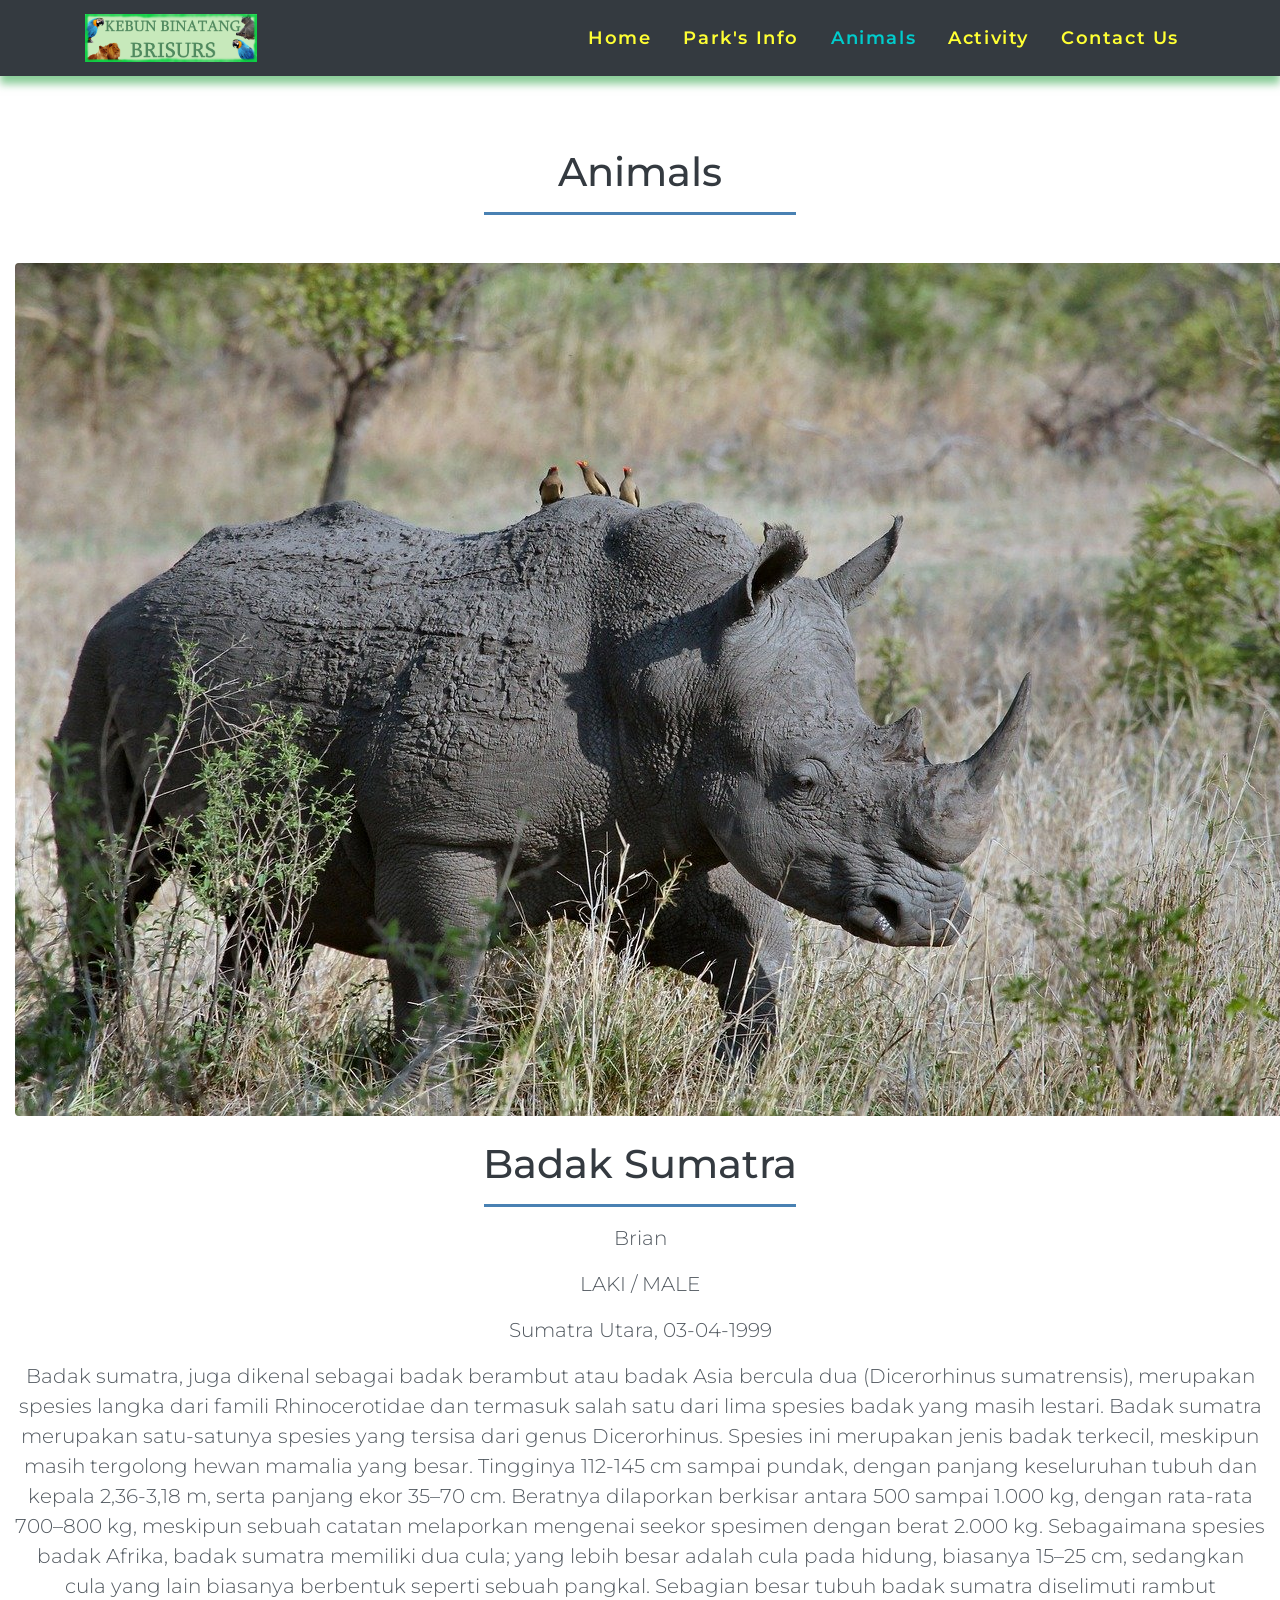
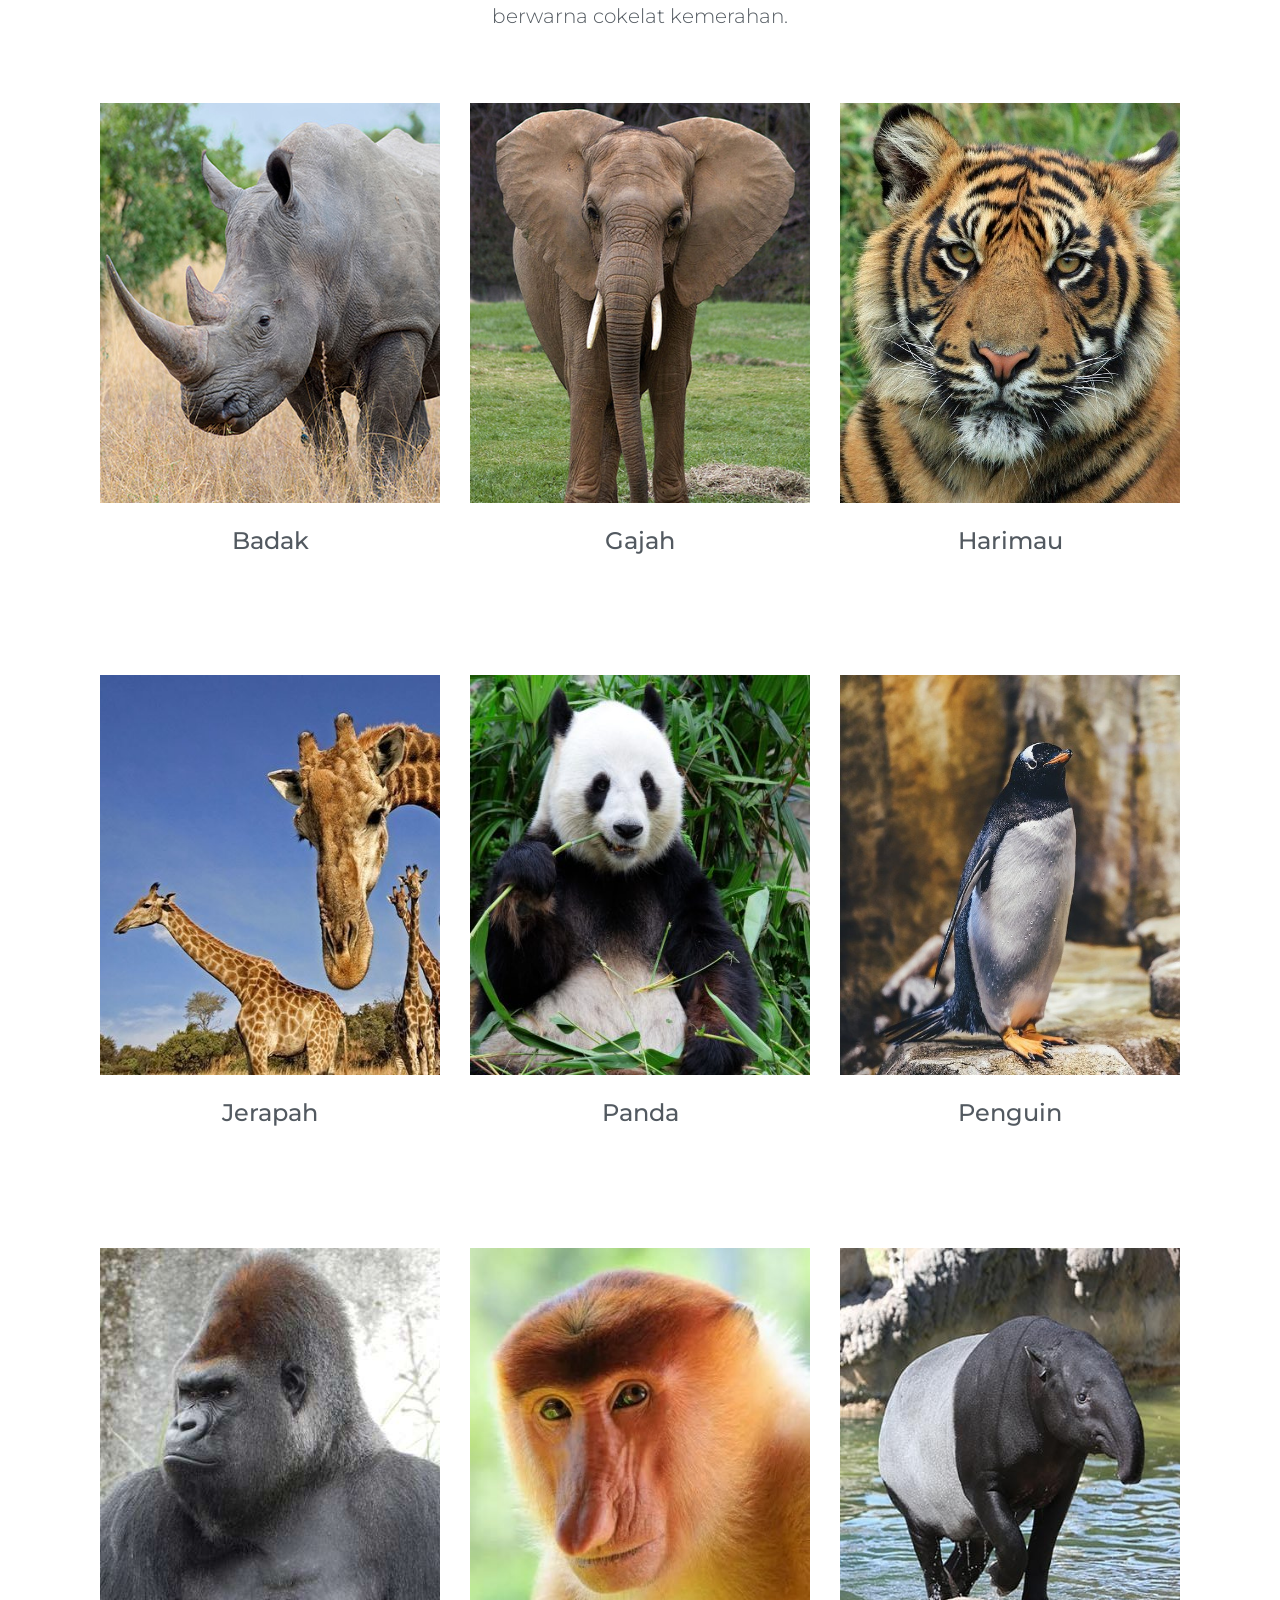
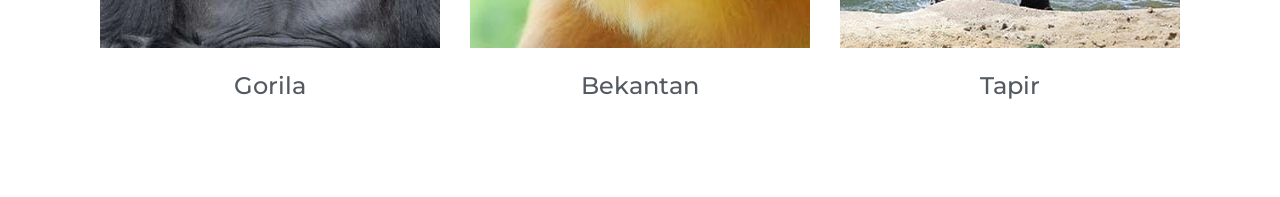
<file: tugas 1/animals-badak.html>
<!DOCTYPE html>
<html lang="en">
    <head>
        <meta charset="UTF-8">
        <meta name="viewport" content="width=device-width, initial-scale=1.0, viewport-fit=cover">
        <meta http-equiv="X-UA-Compatible" content="ie=edge">
        <title>KEBUN BINATANG BRISURS</title>
        <link rel="shortcut icon" href="img/icon.jpg">
        <link rel="stylesheet" href="css/bootstrap.min.css">
        <link rel="stylesheet" href="css/style.css">
        <link href="https://fonts.googleapis.com/css2?family=Montserrat&display=swap" rel="stylesheet"> 
    </head>
    <body>
        
        <!--Navigation-->
        <nav class="navbar navbar-expand-lg navbar-dark bg-dark">
            <div class="container">

                <a href="index.html" class="navbar-brand"><img src="img/icon_long.png" alt="Logo" title="Logo"></a>
           
                <button class="navbar-toggler" type="button" data-toggle="collapse" data-target="#navbarResponsive">
                    <span class="navbar-toggler-icon"></span>
                </button>

                <div class="collapse navbar-collapse" id="navbarResponsive">
                    <ul class="navbar-nav ml-auto">
                        <li class="nav-item"><a href="index.html" class="nav-link ">Home</a></li>
                        <li class="nav-item"><a href="info.html" class="nav-link ">Park's Info</a></li>
                        <li class="nav-item"><a href="animals.html" class="nav-link active">Animals</a></li>
                        <li class="nav-item"><a href="Activity.html" class="nav-link">Activity</a></li>
                        <li class="nav-item"><a href="contact.html" class="nav-link">Contact Us</a></li>
                    </ul>
                </div>

            </div>
        </nav>
        <!--End Nv-->

        <!--Title-->      
        <div class="col-12 text-center mt-5">
			<h1 class="text-dark pt-4">Animals</h1>
			<div class="border-top border-primary w-25 mx-auto my-3"></div>
		</div>
        <!--End Title-->
        
        <!--Gambar Aktif-->
        <div class="col-12 text-center mt-5">
            <img src="img/rhino_big.jpg" class="rounded mx-auto d-block" alt="...">
                <h1 class="text-dark pt-4">Badak Sumatra</h1>
                <div class="border-top border-primary w-25 mx-auto my-3"></div>
                <p class="lead">Brian</p>
                <p class="lead">LAKI / MALE</p>
                <p class="lead">Sumatra Utara, 03-04-1999</p>
                <p class="lead">Badak sumatra, juga dikenal sebagai badak berambut atau badak Asia bercula dua (Dicerorhinus sumatrensis), merupakan spesies langka dari famili Rhinocerotidae dan termasuk salah satu dari lima spesies badak yang masih lestari. Badak sumatra merupakan satu-satunya spesies yang tersisa dari genus Dicerorhinus. Spesies ini merupakan jenis badak terkecil, meskipun masih tergolong hewan mamalia yang besar. Tingginya 112-145 cm sampai pundak, dengan panjang keseluruhan tubuh dan kepala 2,36-3,18 m, serta panjang ekor 35–70 cm. Beratnya dilaporkan berkisar antara 500 sampai 1.000 kg, dengan rata-rata 700–800 kg, meskipun sebuah catatan melaporkan mengenai seekor spesimen dengan berat 2.000 kg. Sebagaimana spesies badak Afrika, badak sumatra memiliki dua cula; yang lebih besar adalah cula pada hidung, biasanya 15–25 cm, sedangkan cula yang lain biasanya berbentuk seperti sebuah pangkal. Sebagian besar tubuh badak sumatra diselimuti rambut berwarna cokelat kemerahan. </p>
            </div>
        <!--End Gambar Aktif-->

        <!--List Gambar-->
        <div class="container">
			<div class="row my-5 text-center">

				<div class="col-md-4 my-4">
					<a href="animals-badak.html"><img src="img/rhino_face.jpg" height="400px" width="400px" alt="" class="w-100"></a>
					<h4 class="my-4">Badak</h4>
					</div>

					    <div class="col-md-4 my-4">
						<a href="animals-gajah.html"><img src="img/elephant_face.jpg" height="400px" width="400px" alt="" class="w-100"></a>
						<h4 class="my-4">Gajah</h4>
						</div>

						    <div class="col-md-4 my-4">
							<a href="animals-harimau.html"><img src="img/tiger_face.jpg" height="400px" width="400px" alt="" class="w-100"></a>
							<h4 class="my-4">Harimau</h4>
                            </div>
                            
            </div>

            <div class="row my-5 text-center">

				<div class="col-md-4 my-4">
					<a href="animals-jerapah.html"><img src="img/jerapah_face.jpg" height="400px" width="400px" alt="" class="w-100"></a>
					<h4 class="my-4">Jerapah</h4>
					</div>

					    <div class="col-md-4 my-4">
						<a href="animals-panda.html"><img src="img/panda_face.jpg" height="400px" width="400px" alt="" class="w-100"></a>
						<h4 class="my-4">Panda</h4>
						</div>

						    <div class="col-md-4 my-4">
							<a href="animals-penguin.html"><img src="img/penguin_face.jpg" height="400px" width="400px" alt="" class="w-100"></a>
							<h4 class="my-4">Penguin</h4>
                            </div>

            </div>
            
            <div class="row my-5 text-center">

				<div class="col-md-4 my-4">
					<a href="animals-gorila.html"><img src="img/gorila_face.jpg" height="400px" width="400px" alt="" class="w-100"></a>
					<h4 class="my-4">Gorila</h4>
					</div>

					    <div class="col-md-4 my-4">
						<a href="animals-bekantan.html"><img src="img/bekantan_face.jpg" height="400px" width="400px" alt="" class="w-100"></a>
						<h4 class="my-4">Bekantan</h4>
						</div>

						    <div class="col-md-4 my-4">
							<a href="animals-tapir.html"><img src="img/tapir_face.jpg" height="400px" width="400px" alt="" class="w-100"></a>
							<h4 class="my-4">Tapir</h4>
                            </div>

            </div>
            
		</div>
        <!--End Gambar-->

        <script src="js/jquery-3.4.1.min.js"></script>
        <script src="js/bootstrap.min.js"></script>
        <script src="js/popper.min.js"></script>

    </body>
</html>
</file>
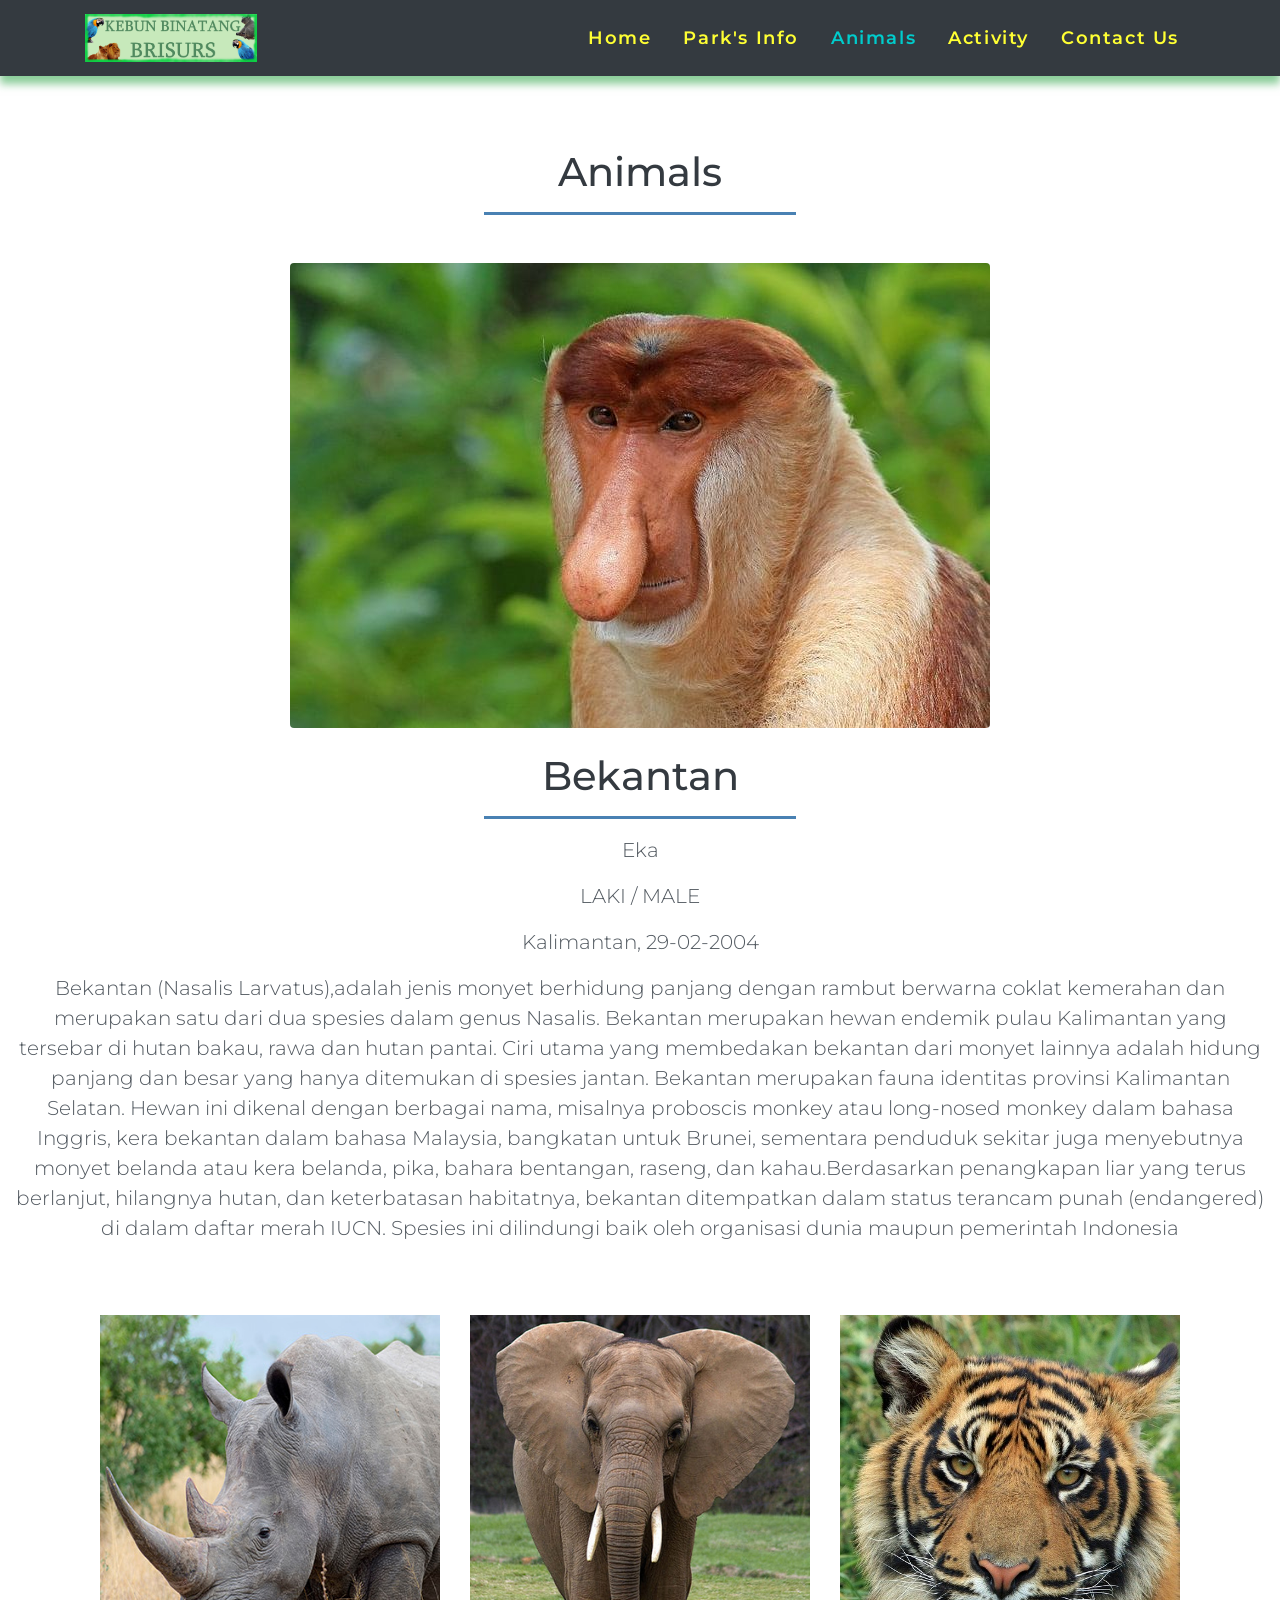
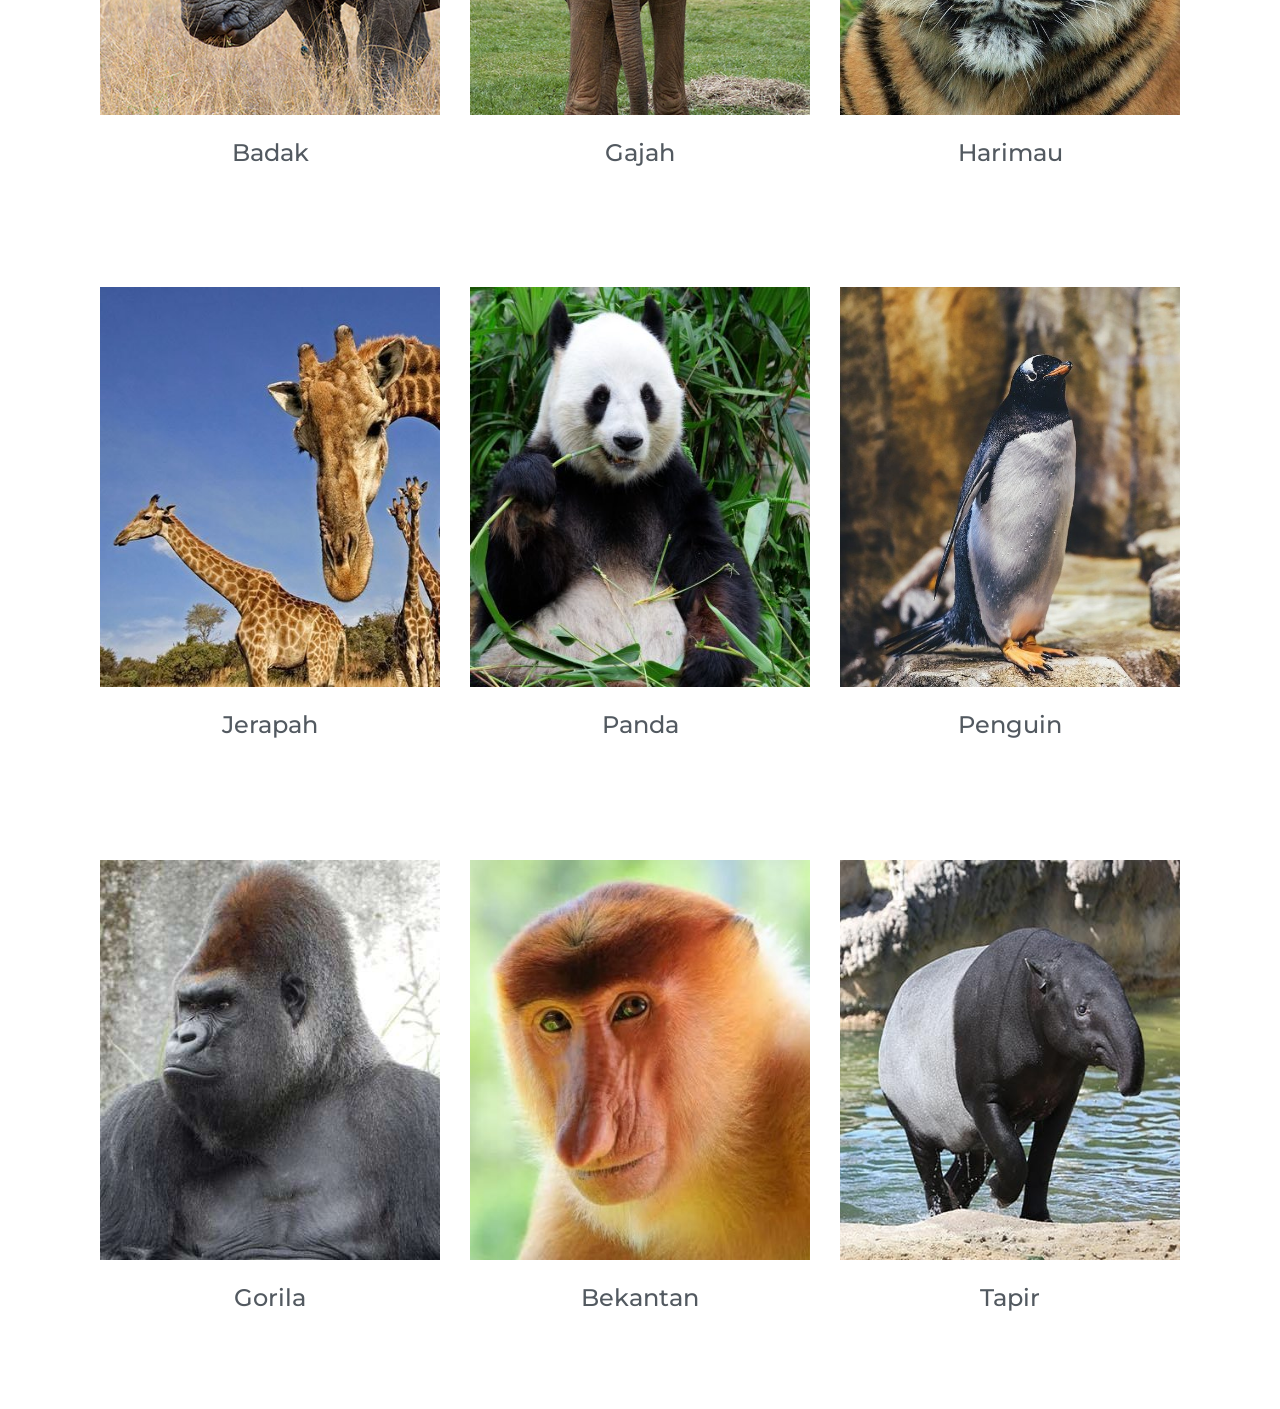
<file: tugas 1/animals-bekantan.html>
<!DOCTYPE html>
<html lang="en">
    <head>
        <meta charset="UTF-8">
        <meta name="viewport" content="width=device-width, initial-scale=1.0, viewport-fit=cover">
        <meta http-equiv="X-UA-Compatible" content="ie=edge">
        <title>KEBUN BINATANG BRISURS</title>
        <link rel="shortcut icon" href="img/icon.jpg">
        <link rel="stylesheet" href="css/bootstrap.min.css">
        <link rel="stylesheet" href="css/style.css">
        <link href="https://fonts.googleapis.com/css2?family=Montserrat&display=swap" rel="stylesheet"> 
    </head>
    <body>
        
        <!--Navigation-->
        <nav class="navbar navbar-expand-lg navbar-dark bg-dark">
            <div class="container">

                <a href="index.html" class="navbar-brand"><img src="img/icon_long.png" alt="Logo" title="Logo"></a>
           
                <button class="navbar-toggler" type="button" data-toggle="collapse" data-target="#navbarResponsive">
                    <span class="navbar-toggler-icon"></span>
                </button>

                <div class="collapse navbar-collapse" id="navbarResponsive">
                    <ul class="navbar-nav ml-auto">
                        <li class="nav-item"><a href="index.html" class="nav-link ">Home</a></li>
                        <li class="nav-item"><a href="info.html" class="nav-link ">Park's Info</a></li>
                        <li class="nav-item"><a href="animals.html" class="nav-link active">Animals</a></li>
                        <li class="nav-item"><a href="Activity.html" class="nav-link">Activity</a></li>
                        <li class="nav-item"><a href="contact.html" class="nav-link">Contact Us</a></li>
                    </ul>
                </div>

            </div>
        </nav>
        <!--End Nv-->

        <!--Title-->      
        <div class="col-12 text-center mt-5">
			<h1 class="text-dark pt-4">Animals</h1>
			<div class="border-top border-primary w-25 mx-auto my-3"></div>
		</div>
        <!--End Title-->
        
        <!--Gambar Aktif-->
        <div class="col-12 text-center mt-5">
            <img src="img/bekantan_big.jpg" class="rounded mx-auto d-block" alt="...">
                <h1 class="text-dark pt-4">Bekantan</h1>
                <div class="border-top border-primary w-25 mx-auto my-3"></div>
                <p class="lead"> Eka </p>
                <p class="lead">LAKI / MALE</p>
                <p class="lead">Kalimantan, 29-02-2004</p>
                <p class="lead">Bekantan (Nasalis Larvatus),adalah jenis monyet berhidung panjang dengan rambut berwarna coklat kemerahan dan merupakan satu dari dua spesies dalam genus Nasalis. Bekantan merupakan hewan endemik pulau Kalimantan yang tersebar di hutan bakau, rawa dan hutan pantai. Ciri utama yang membedakan bekantan dari monyet lainnya adalah hidung panjang dan besar yang hanya ditemukan di spesies jantan.

                    Bekantan merupakan fauna identitas provinsi Kalimantan Selatan. Hewan ini dikenal dengan berbagai nama, misalnya proboscis monkey atau long-nosed monkey dalam bahasa Inggris, kera bekantan dalam bahasa Malaysia, bangkatan untuk Brunei, sementara penduduk sekitar juga menyebutnya monyet belanda atau kera belanda, pika, bahara bentangan, raseng, dan kahau.Berdasarkan penangkapan liar yang terus berlanjut, hilangnya hutan, dan keterbatasan habitatnya, bekantan ditempatkan dalam status terancam punah (endangered) di dalam daftar merah IUCN. Spesies ini dilindungi baik oleh organisasi dunia maupun pemerintah Indonesia </p>
            </div>
        <!--End Gambar Aktif-->

        <!--List Gambar-->
        <div class="container">
			<div class="row my-5 text-center">

				<div class="col-md-4 my-4">
					<a href="animals-badak.html"><img src="img/rhino_face.jpg" height="400px" width="400px" alt="" class="w-100"></a>
					<h4 class="my-4">Badak</h4>
					</div>

					    <div class="col-md-4 my-4">
						<a href="animals-gajah.html"><img src="img/elephant_face.jpg" height="400px" width="400px" alt="" class="w-100"></a>
						<h4 class="my-4">Gajah</h4>
						</div>

						    <div class="col-md-4 my-4">
							<a href="animals-harimau.html"><img src="img/tiger_face.jpg" height="400px" width="400px" alt="" class="w-100"></a>
							<h4 class="my-4">Harimau</h4>
                            </div>
                            
            </div>

            <div class="row my-5 text-center">

				<div class="col-md-4 my-4">
					<a href="animals-jerapah.html"><img src="img/jerapah_face.jpg" height="400px" width="400px" alt="" class="w-100"></a>
					<h4 class="my-4">Jerapah</h4>
					</div>

					    <div class="col-md-4 my-4">
						<a href="animals-panda.html"><img src="img/panda_face.jpg" height="400px" width="400px" alt="" class="w-100"></a>
						<h4 class="my-4">Panda</h4>
						</div>

						    <div class="col-md-4 my-4">
							<a href="animals-penguin.html"><img src="img/penguin_face.jpg" height="400px" width="400px" alt="" class="w-100"></a>
							<h4 class="my-4">Penguin</h4>
                            </div>

            </div>
            
            <div class="row my-5 text-center">

				<div class="col-md-4 my-4">
					<a href="animals-gorila.html"><img src="img/gorila_face.jpg" height="400px" width="400px" alt="" class="w-100"></a>
					<h4 class="my-4">Gorila</h4>
					</div>

					    <div class="col-md-4 my-4">
						<a href="animals-bekantan.html"><img src="img/bekantan_face.jpg" height="400px" width="400px" alt="" class="w-100"></a>
						<h4 class="my-4">Bekantan</h4>
						</div>

						    <div class="col-md-4 my-4">
							<a href="animals-tapir.html"><img src="img/tapir_face.jpg" height="400px" width="400px" alt="" class="w-100"></a>
							<h4 class="my-4">Tapir</h4>
                            </div>

            </div>
            
		</div>
        <!--End Gambar-->

        <script src="js/jquery-3.4.1.min.js"></script>
        <script src="js/bootstrap.min.js"></script>
        <script src="js/popper.min.js"></script>

    </body>
</html>
</file>
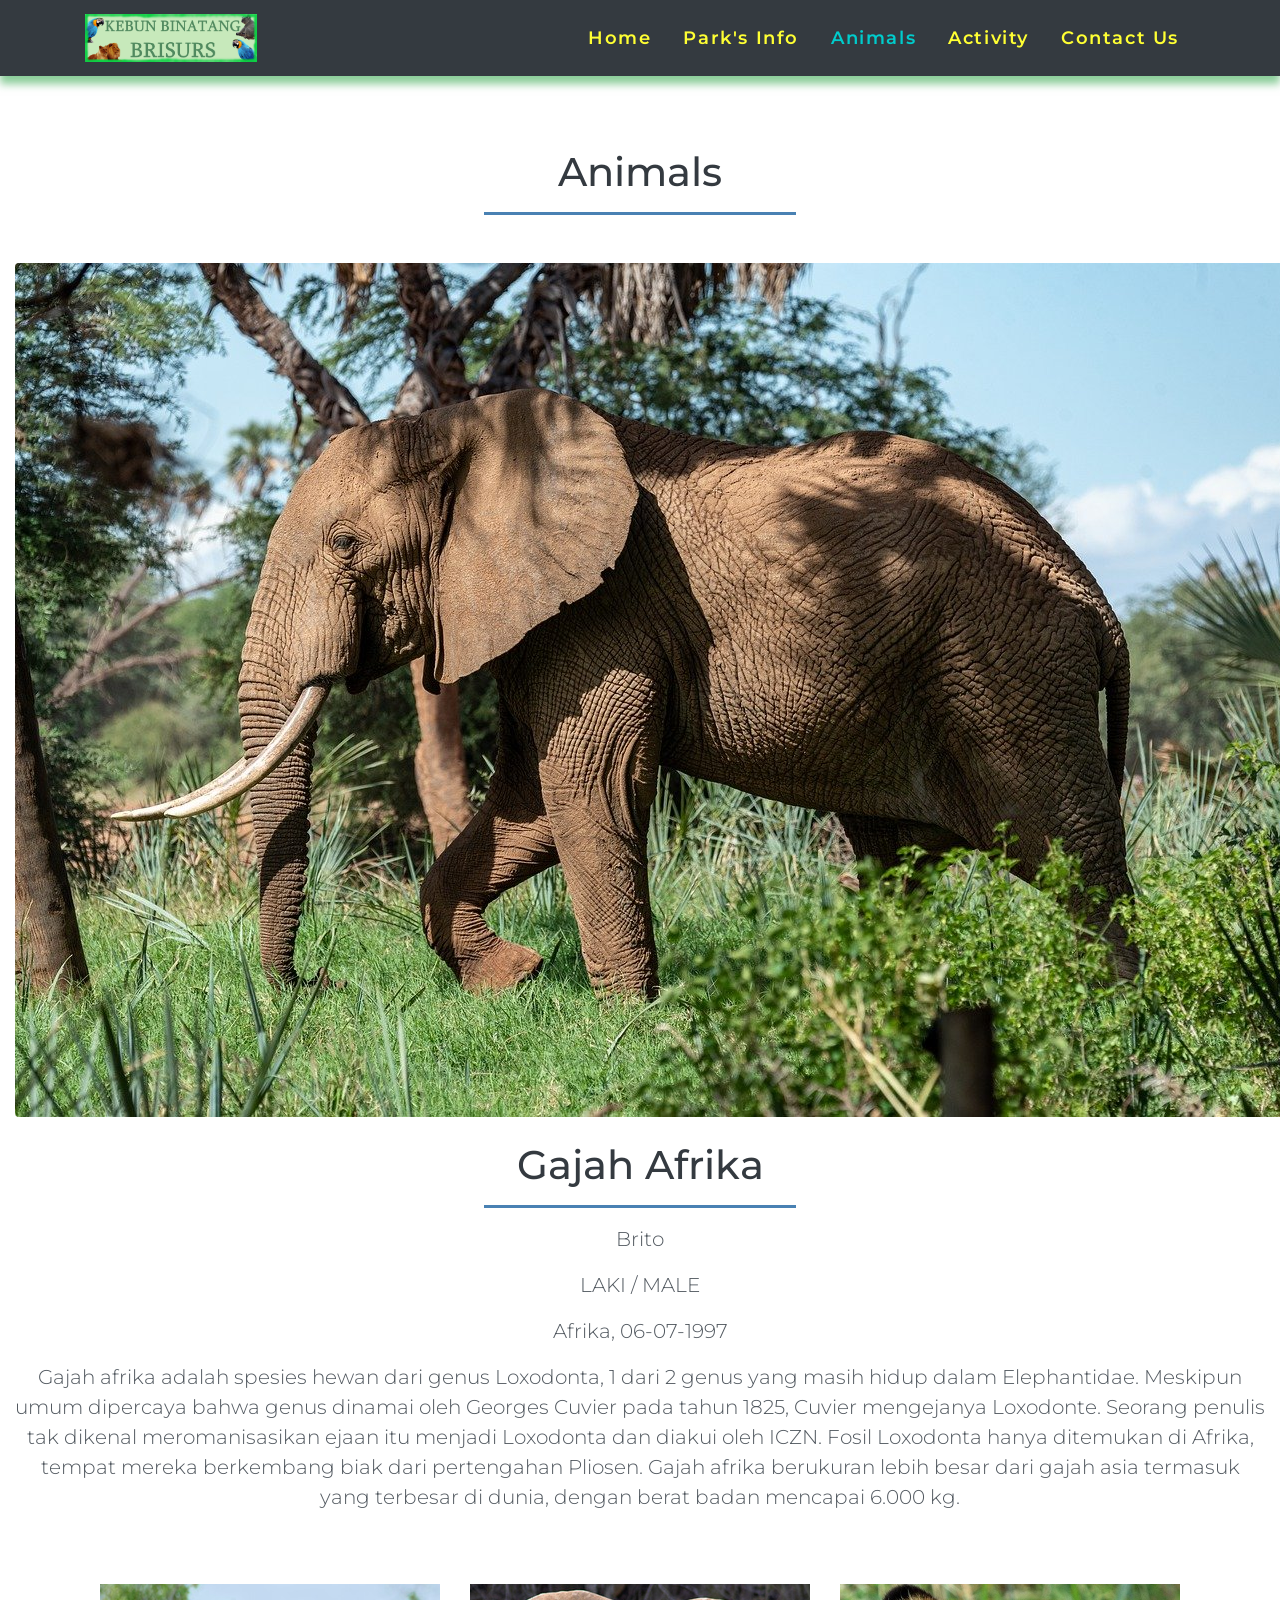
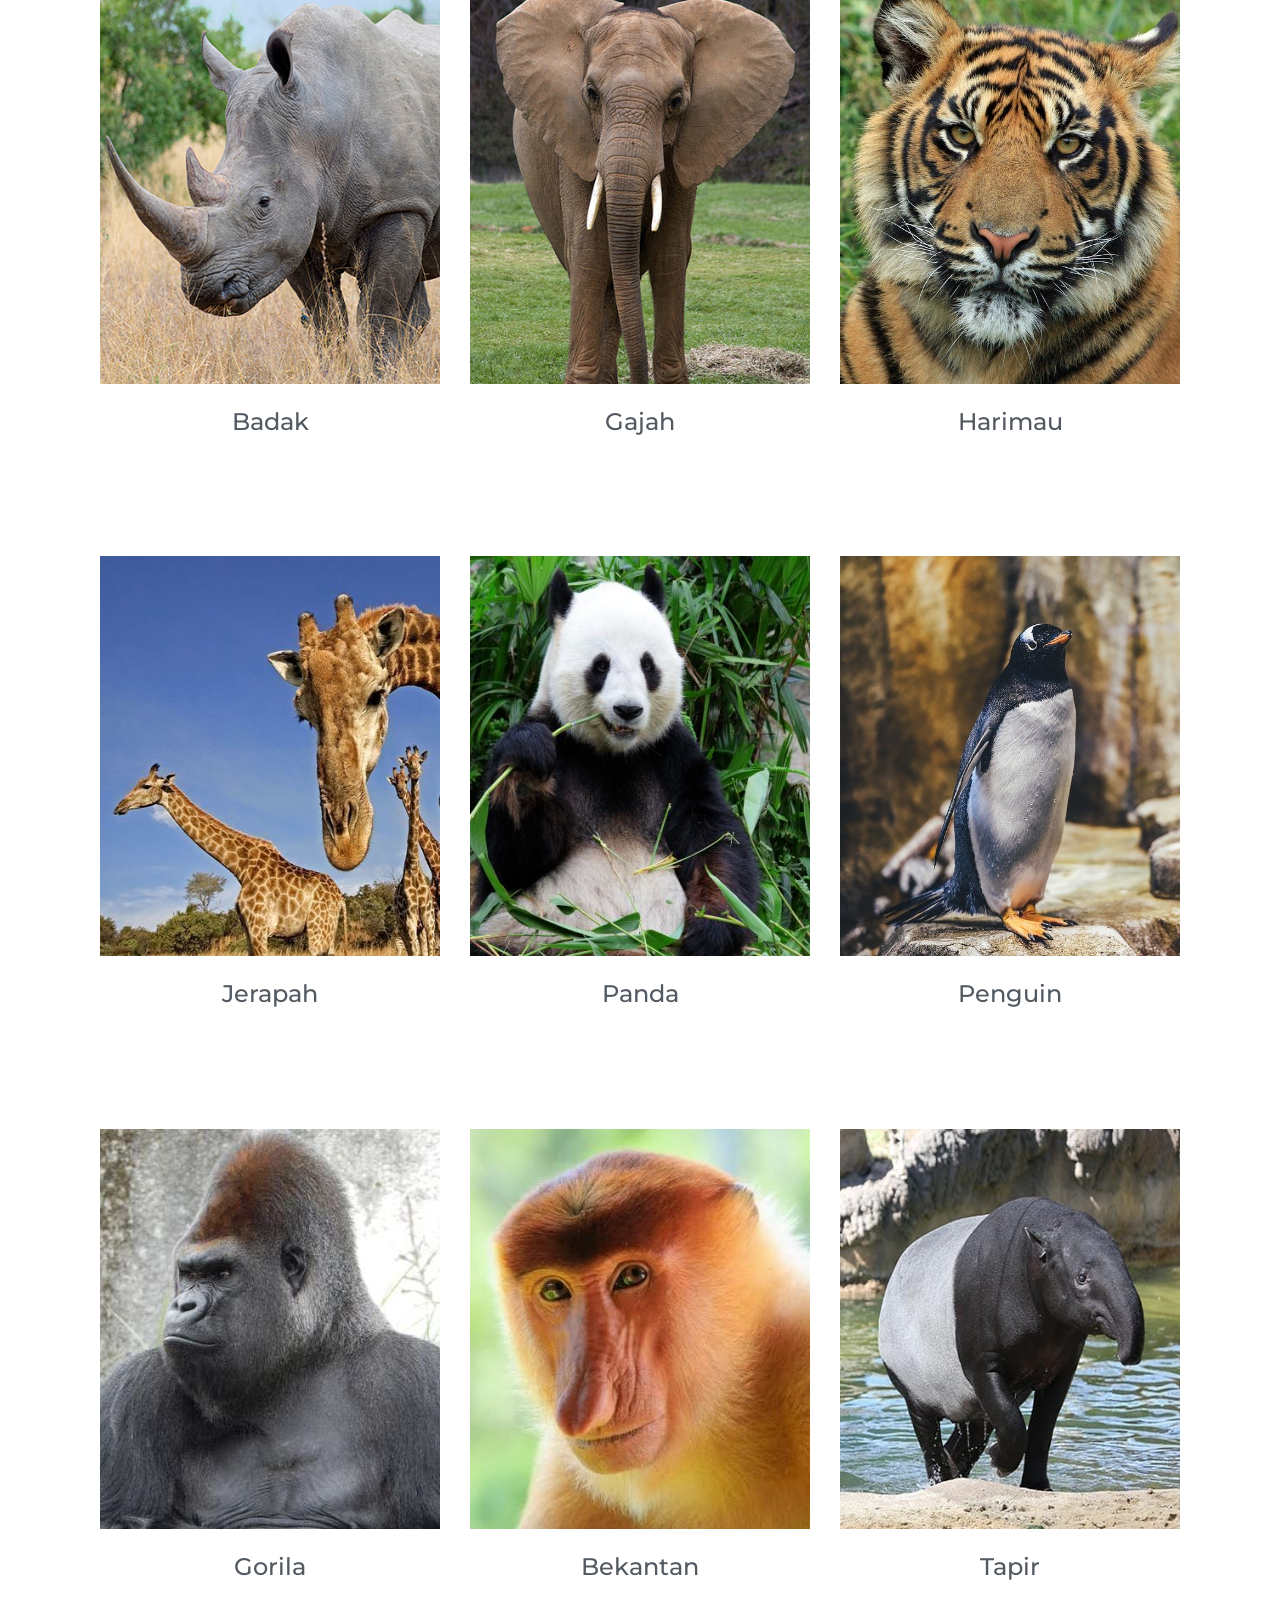
<file: tugas 1/animals-gajah.html>
<!DOCTYPE html>
<html lang="en">
    <head>
        <meta charset="UTF-8">
        <meta name="viewport" content="width=device-width, initial-scale=1.0, viewport-fit=cover">
        <meta http-equiv="X-UA-Compatible" content="ie=edge">
        <title>KEBUN BINATANG BRISURS</title>
        <link rel="shortcut icon" href="img/icon.jpg">
        <link rel="stylesheet" href="css/bootstrap.min.css">
        <link rel="stylesheet" href="css/style.css">
        <link href="https://fonts.googleapis.com/css2?family=Montserrat&display=swap" rel="stylesheet"> 
    </head>
    <body>
        
        <!--Navigation-->
        <nav class="navbar navbar-expand-lg navbar-dark bg-dark">
            <div class="container">

                <a href="index.html" class="navbar-brand"><img src="img/icon_long.png" alt="Logo" title="Logo"></a>
           
                <button class="navbar-toggler" type="button" data-toggle="collapse" data-target="#navbarResponsive">
                    <span class="navbar-toggler-icon"></span>
                </button>

                <div class="collapse navbar-collapse" id="navbarResponsive">
                    <ul class="navbar-nav ml-auto">
                        <li class="nav-item"><a href="index.html" class="nav-link ">Home</a></li>
                        <li class="nav-item"><a href="info.html" class="nav-link ">Park's Info</a></li>
                        <li class="nav-item"><a href="animals.html" class="nav-link active">Animals</a></li>
                        <li class="nav-item"><a href="Activity.html" class="nav-link">Activity</a></li>
                        <li class="nav-item"><a href="contact.html" class="nav-link">Contact Us</a></li>
                    </ul>
                </div>

            </div>
        </nav>
        <!--End Nv-->

        <!--Title-->      
        <div class="col-12 text-center mt-5">
			<h1 class="text-dark pt-4">Animals</h1>
			<div class="border-top border-primary w-25 mx-auto my-3"></div>
		</div>
        <!--End Title-->
        
        <!--Gambar Aktif-->
        <div class="col-12 text-center mt-5">
            <img src="img/elephant_big.jpg" class="rounded mx-auto d-block" alt="...">
                <h1 class="text-dark pt-4">Gajah Afrika</h1>
                <div class="border-top border-primary w-25 mx-auto my-3"></div>
                <p class="lead">Brito</p>
                <p class="lead">LAKI / MALE</p>
                <p class="lead">Afrika, 06-07-1997</p>
                <p class="lead">Gajah afrika adalah spesies hewan dari genus Loxodonta, 1 dari 2 genus yang masih hidup dalam Elephantidae. Meskipun umum dipercaya bahwa genus dinamai oleh Georges Cuvier pada tahun 1825, Cuvier mengejanya Loxodonte. Seorang penulis tak dikenal meromanisasikan ejaan itu menjadi Loxodonta dan diakui oleh ICZN. Fosil Loxodonta hanya ditemukan di Afrika, tempat mereka berkembang biak dari pertengahan Pliosen. Gajah afrika berukuran lebih besar dari gajah asia termasuk yang terbesar di dunia, dengan berat badan mencapai 6.000 kg. </p>
            </div>
        <!--End Gambar Aktif-->

        <!--List Gambar-->
        <div class="container">
			<div class="row my-5 text-center">

				<div class="col-md-4 my-4">
					<a href="animals-badak.html"><img src="img/rhino_face.jpg" height="400px" width="400px" alt="" class="w-100"></a>
					<h4 class="my-4">Badak</h4>
					</div>

					    <div class="col-md-4 my-4">
						<a href="animals-gajah.html"><img src="img/elephant_face.jpg" height="400px" width="400px" alt="" class="w-100"></a>
						<h4 class="my-4">Gajah</h4>
						</div>

						    <div class="col-md-4 my-4">
							<a href="animals-harimau.html"><img src="img/tiger_face.jpg" height="400px" width="400px" alt="" class="w-100"></a>
							<h4 class="my-4">Harimau</h4>
                            </div>
                            
            </div>

            <div class="row my-5 text-center">

				<div class="col-md-4 my-4">
					<a href="animals-jerapah.html"><img src="img/jerapah_face.jpg" height="400px" width="400px" alt="" class="w-100"></a>
					<h4 class="my-4">Jerapah</h4>
					</div>

					    <div class="col-md-4 my-4">
						<a href="animals-panda.html"><img src="img/panda_face.jpg" height="400px" width="400px" alt="" class="w-100"></a>
						<h4 class="my-4">Panda</h4>
						</div>

						    <div class="col-md-4 my-4">
							<a href="animals-penguin.html"><img src="img/penguin_face.jpg" height="400px" width="400px" alt="" class="w-100"></a>
							<h4 class="my-4">Penguin</h4>
                            </div>

            </div>
            
            <div class="row my-5 text-center">

				<div class="col-md-4 my-4">
					<a href="animals-gorila.html"><img src="img/gorila_face.jpg" height="400px" width="400px" alt="" class="w-100"></a>
					<h4 class="my-4">Gorila</h4>
					</div>

					    <div class="col-md-4 my-4">
						<a href="animals-bekantan.html"><img src="img/bekantan_face.jpg" height="400px" width="400px" alt="" class="w-100"></a>
						<h4 class="my-4">Bekantan</h4>
						</div>

						    <div class="col-md-4 my-4">
							<a href="animals-tapir.html"><img src="img/tapir_face.jpg" height="400px" width="400px" alt="" class="w-100"></a>
							<h4 class="my-4">Tapir</h4>
                            </div>

            </div>
            
		</div>
        <!--End Gambar-->

        <script src="js/jquery-3.4.1.min.js"></script>
        <script src="js/bootstrap.min.js"></script>
        <script src="js/popper.min.js"></script>

    </body>
</html>
</file>
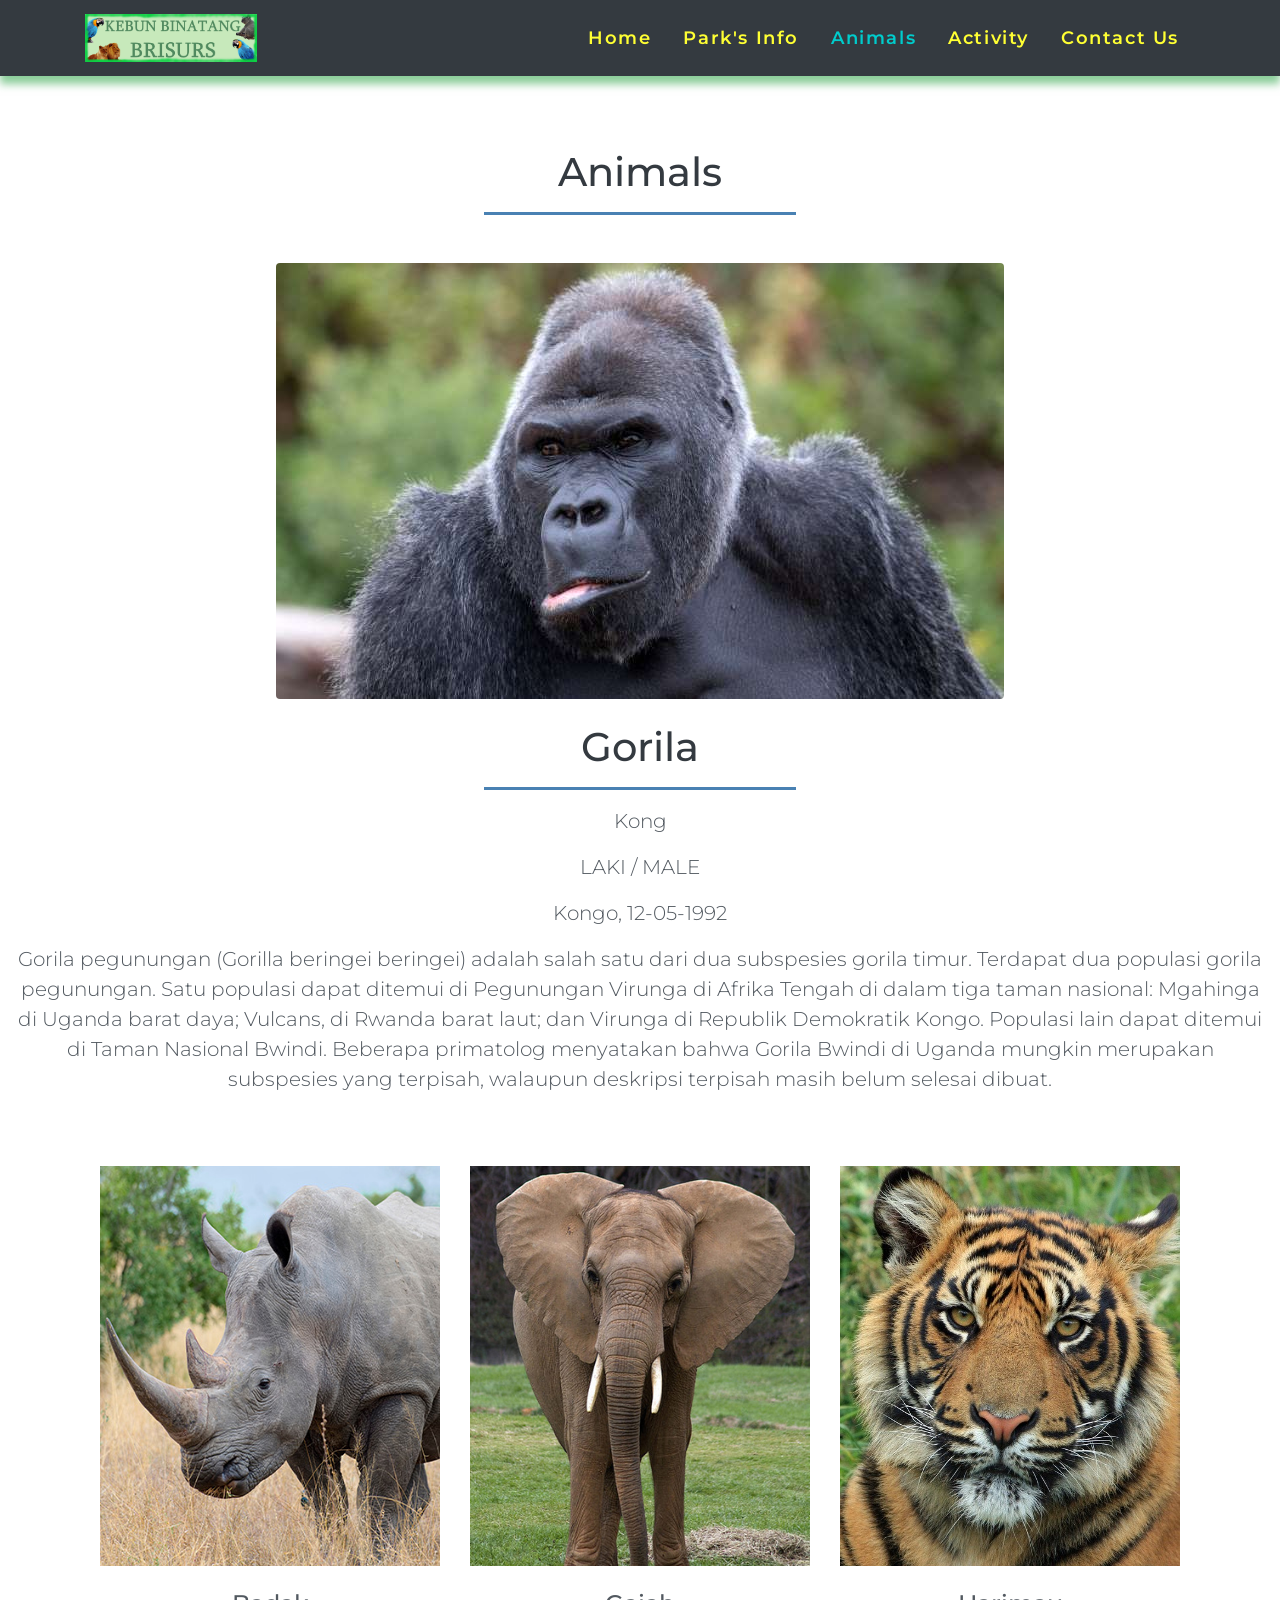
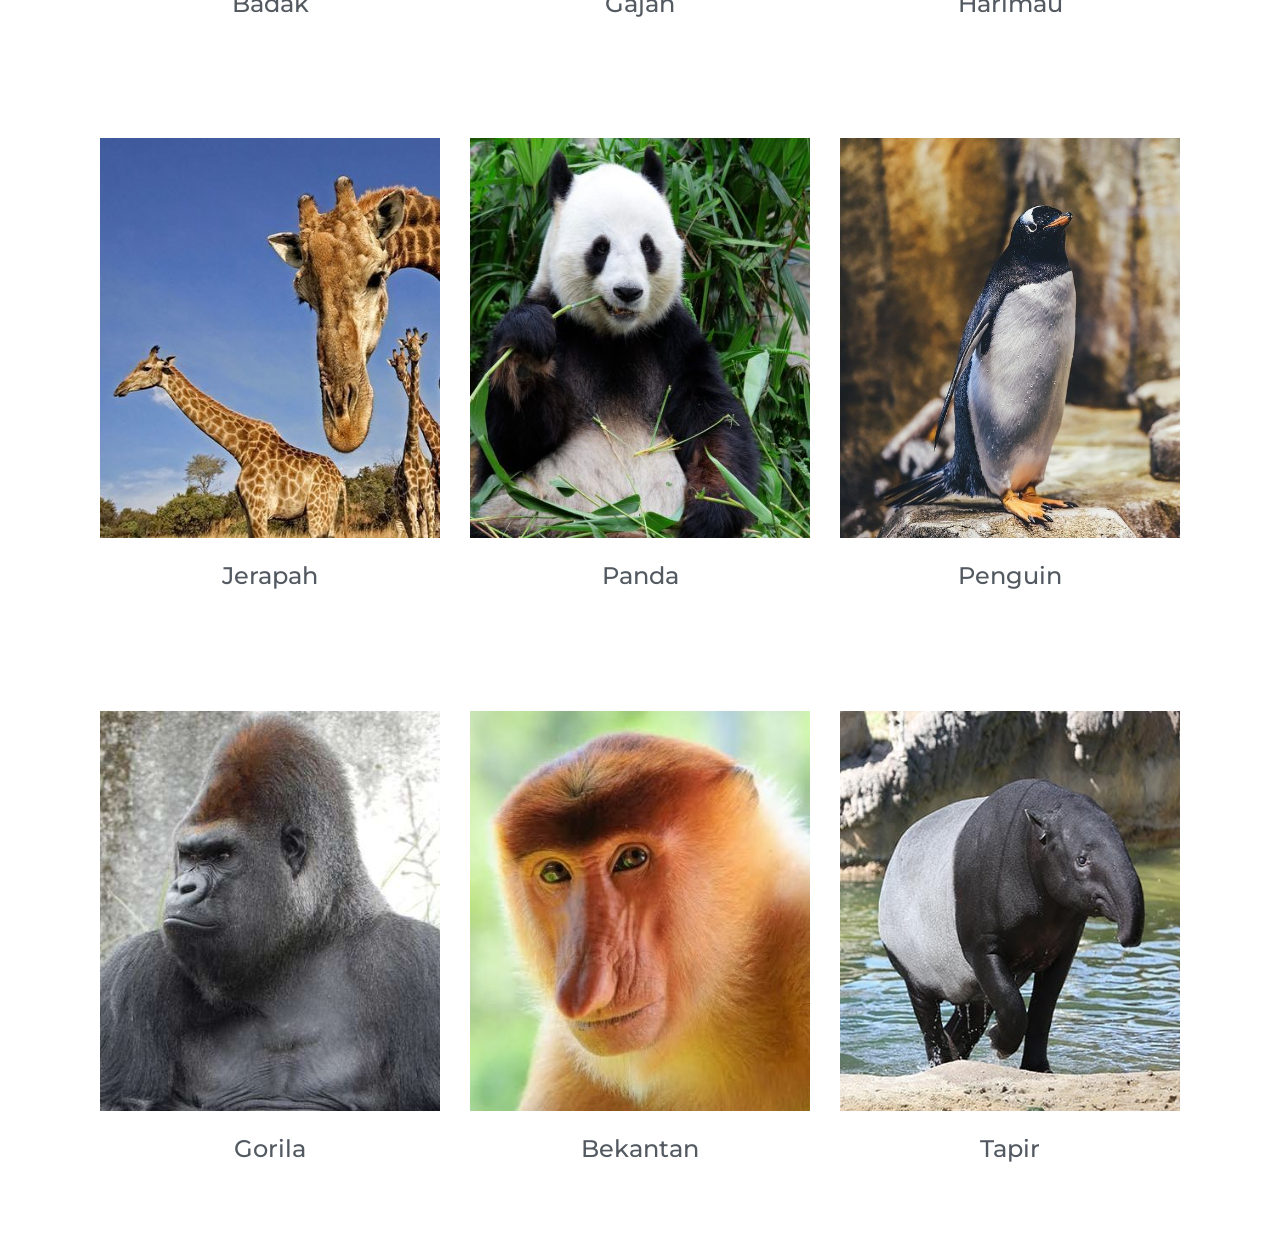
<file: tugas 1/animals-gorila.html>
<!DOCTYPE html>
<html lang="en">
    <head>
        <meta charset="UTF-8">
        <meta name="viewport" content="width=device-width, initial-scale=1.0, viewport-fit=cover">
        <meta http-equiv="X-UA-Compatible" content="ie=edge">
        <title>KEBUN BINATANG BRISURS</title>
        <link rel="shortcut icon" href="img/icon.jpg">
        <link rel="stylesheet" href="css/bootstrap.min.css">
        <link rel="stylesheet" href="css/style.css">
        <link href="https://fonts.googleapis.com/css2?family=Montserrat&display=swap" rel="stylesheet"> 
    </head>
    <body>
        
        <!--Navigation-->
        <nav class="navbar navbar-expand-lg navbar-dark bg-dark">
            <div class="container">

                <a href="index.html" class="navbar-brand"><img src="img/icon_long.png" alt="Logo" title="Logo"></a>
           
                <button class="navbar-toggler" type="button" data-toggle="collapse" data-target="#navbarResponsive">
                    <span class="navbar-toggler-icon"></span>
                </button>

                <div class="collapse navbar-collapse" id="navbarResponsive">
                    <ul class="navbar-nav ml-auto">
                        <li class="nav-item"><a href="index.html" class="nav-link ">Home</a></li>
                        <li class="nav-item"><a href="info.html" class="nav-link ">Park's Info</a></li>
                        <li class="nav-item"><a href="animals.html" class="nav-link active">Animals</a></li>
                        <li class="nav-item"><a href="Activity.html" class="nav-link">Activity</a></li>
                        <li class="nav-item"><a href="contact.html" class="nav-link">Contact Us</a></li>
                    </ul>
                </div>

            </div>
        </nav>
        <!--End Nv-->

        <!--Title-->      
        <div class="col-12 text-center mt-5">
			<h1 class="text-dark pt-4">Animals</h1>
			<div class="border-top border-primary w-25 mx-auto my-3"></div>
		</div>
        <!--End Title-->
        
        <!--Gambar Aktif-->
        <div class="col-12 text-center mt-5">
            <img src="img/gorila_big.jpg" class="rounded mx-auto d-block" alt="...">
                <h1 class="text-dark pt-4">Gorila</h1>
                <div class="border-top border-primary w-25 mx-auto my-3"></div>
                <p class="lead"> Kong </p>
                <p class="lead">LAKI / MALE</p>
                <p class="lead">Kongo, 12-05-1992</p>
                <p class="lead">Gorila pegunungan (Gorilla beringei beringei) adalah salah satu dari dua subspesies gorila timur. Terdapat dua populasi gorila pegunungan. Satu populasi dapat ditemui di Pegunungan Virunga di Afrika Tengah di dalam tiga taman nasional: Mgahinga di Uganda barat daya; Vulcans, di Rwanda barat laut; dan Virunga di Republik Demokratik Kongo. Populasi lain dapat ditemui di Taman Nasional Bwindi. Beberapa primatolog menyatakan bahwa Gorila Bwindi di Uganda mungkin merupakan subspesies yang terpisah, walaupun deskripsi terpisah masih belum selesai dibuat.</p>
            </div>
        <!--End Gambar Aktif-->

        <!--List Gambar-->
        <div class="container">
			<div class="row my-5 text-center">

				<div class="col-md-4 my-4">
					<a href="animals-badak.html"><img src="img/rhino_face.jpg" height="400px" width="400px" alt="" class="w-100"></a>
					<h4 class="my-4">Badak</h4>
					</div>

					    <div class="col-md-4 my-4">
						<a href="animals-gajah.html"><img src="img/elephant_face.jpg" height="400px" width="400px" alt="" class="w-100"></a>
						<h4 class="my-4">Gajah</h4>
						</div>

						    <div class="col-md-4 my-4">
							<a href="animals-harimau.html"><img src="img/tiger_face.jpg" height="400px" width="400px" alt="" class="w-100"></a>
							<h4 class="my-4">Harimau</h4>
                            </div>
                            
            </div>

            <div class="row my-5 text-center">

				<div class="col-md-4 my-4">
					<a href="animals-jerapah.html"><img src="img/jerapah_face.jpg" height="400px" width="400px" alt="" class="w-100"></a>
					<h4 class="my-4">Jerapah</h4>
					</div>

					    <div class="col-md-4 my-4">
						<a href="animals-panda.html"><img src="img/panda_face.jpg" height="400px" width="400px" alt="" class="w-100"></a>
						<h4 class="my-4">Panda</h4>
						</div>

						    <div class="col-md-4 my-4">
							<a href="animals-penguin.html"><img src="img/penguin_face.jpg" height="400px" width="400px" alt="" class="w-100"></a>
							<h4 class="my-4">Penguin</h4>
                            </div>

            </div>
            
            <div class="row my-5 text-center">

				<div class="col-md-4 my-4">
					<a href="animals-gorila.html"><img src="img/gorila_face.jpg" height="400px" width="400px" alt="" class="w-100"></a>
					<h4 class="my-4">Gorila</h4>
					</div>

					    <div class="col-md-4 my-4">
						<a href="animals-bekantan.html"><img src="img/bekantan_face.jpg" height="400px" width="400px" alt="" class="w-100"></a>
						<h4 class="my-4">Bekantan</h4>
						</div>

						    <div class="col-md-4 my-4">
							<a href="animals-tapir.html"><img src="img/tapir_face.jpg" height="400px" width="400px" alt="" class="w-100"></a>
							<h4 class="my-4">Tapir</h4>
                            </div>

            </div>
            
		</div>
        <!--End Gambar-->

        <script src="js/jquery-3.4.1.min.js"></script>
        <script src="js/bootstrap.min.js"></script>
        <script src="js/popper.min.js"></script>

    </body>
</html>
</file>
<file: tugas 1/css/style.css>
body{
    overflow-x: hidden;
    font-family: 'Montserrat', sans-serif;
    color: #525960;
}

/*TOP BAR HEADER*/
.top-bar{
    background: #2eb82e;
    height: 2.8rem;
    padding: .5rem 0;
    color: white;
    text-decoration: none;
    box-shadow: 0 .5rem .5rem rgba(24, 156, 53, 0.5);
}
/*NAVIGATION*/
.navbar-brand img{
    height: 3rem;
}
.navbar{
    font-size: 1.15rem;
    font-weight: 600;
    letter-spacing: .1rem;
    box-shadow: 0 .5rem .5rem rgba(24, 156, 53, 0.5);
}
.nav-item{
    padding: .5rem;
}
.nav-link{
    color: #ffff33!important;
}
.nav-link.active,
.nav-link:hover{
    color: #00cccc!important;
}
/*CAROUSEL*/
#carousel {
	box-shadow: 0 1rem 1rem rgba(0, 0, 0, .1);
}

.carousel-inner {
	max-height: 38rem!important;
}

.carousel-item-next,
.carousel-item-prev,
.carousel-item.active {
	transition: transform 1.2s ease;
}
.carousel-caption {
	position: absolute;
	top: 54%;
	transform: translateY(-50%);
	text-transform: uppercase;
}
.bg-custom{
	background-color: rgba(0, 0, 0, .4);
	color: white;
	border-radius: 1rem;
}

.carousel-caption h1 {
	font-size:3.8rem;
	text-shadow: .1rem .1rem .3rem rgba(0, 0, 0, 1);
}
.border-primary {
	border-top: .2rem solid #4981b3!important;
}
.carousel-caption h3 {
	font-size: 2.2rem;
	text-shadow: .1rem .1rem .2rem rgba(0, 0, 0, 1);
}
.btn-lg {
	border-radius: 0;
	text-transform: uppercase;
	font-size: 1rem;
	border-width: medium;
}
.btn-danger {
	background-color: #AC2615;
	border: .1rem solid #AC2615;
}
.btn-primary:hover,
btn-primary:focus {
	background-color: #68a0d2!important;
	border: .1rem solid #68a0d2!important;
}
/*Change CAROUSEL Transition Speed*/
/*Carousel Content*/
/*Fixed BACKGROUND IMG*/
.fixed {
    background-image: url('../img/safari.jpg');
    position: fixed;
}
.fixed-background {
    padding: 10rem 0;
}
/*FOOTER*/
/*SOCKET*/
/*MEDIA QUERIES*/
@media (max-width: 119.98px){

}
@media (max-width: 767.98px){

}
/*BOOTSTRAP Break Points
Extra small 

Small
@media (min-width: 576px){
    
}
Medium
@media (min-width: 768px){

}
Large
@media (min-width: 992px){

}
Extra
@media (min-width: 1200px){
    
}
*/
/*BOOTSTRAP MOBILE GUTTER FIX*/
.row, .container-fluid {
    margin-left: 0px !important;
    margin-right: 0px !important;
}
/*Fixed Background Image*/
.fixed-background{
    position: relative;
    width: 100%;
    z-index: 1000!important;
}
.fixed-wrap{
    clip: rect(0, auto, auto, 0);
    position: absolute;
    top: 0;
    left: 0;
    width: 100%;
    height: 100%;
    z-index: -999 !important;
}
.fixed{
    z-index: -999 !important;
    display: block;
    top: 0;
    left: 0;
    width: 100%;
    height: 100%;
    background-size: cover;
    background-position: center center;
    -webkit-transform: translateZ(0);
    transform: translateZ(0);
    will-change: transform;
}
</file>
